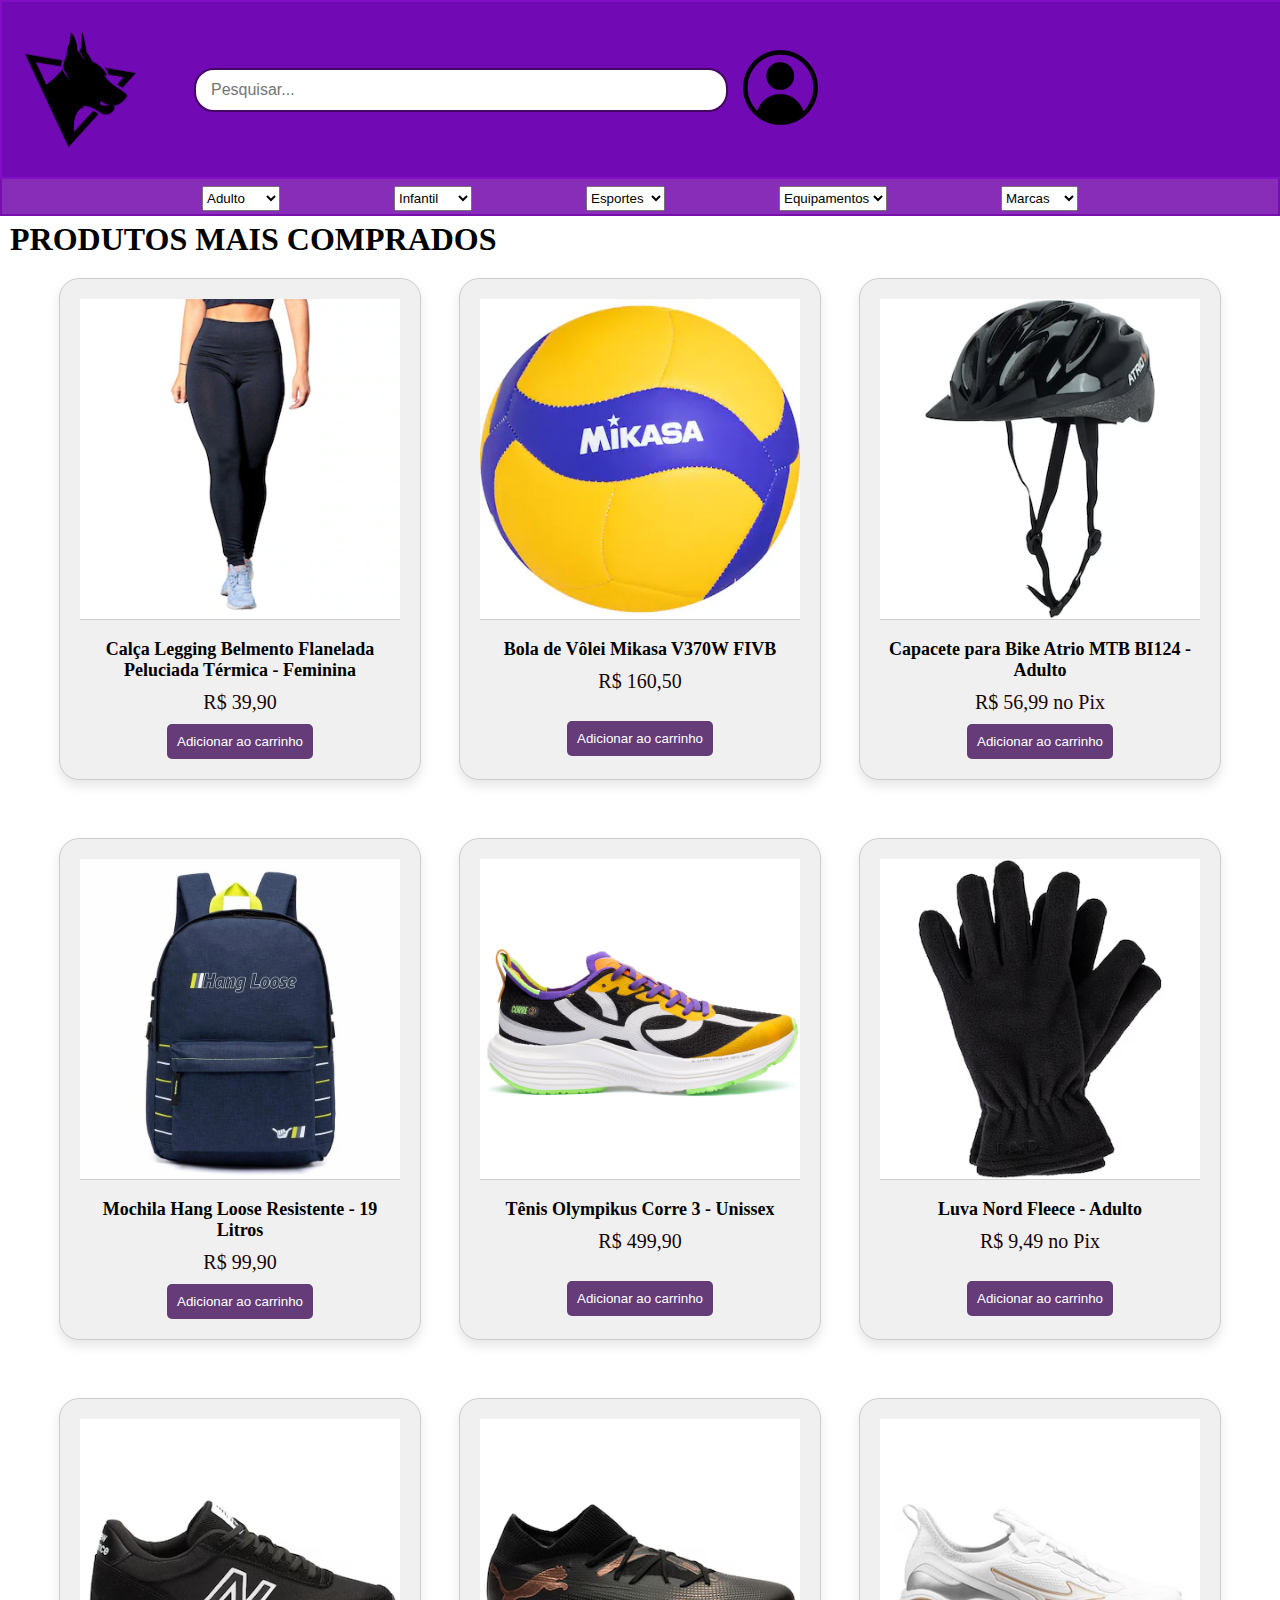
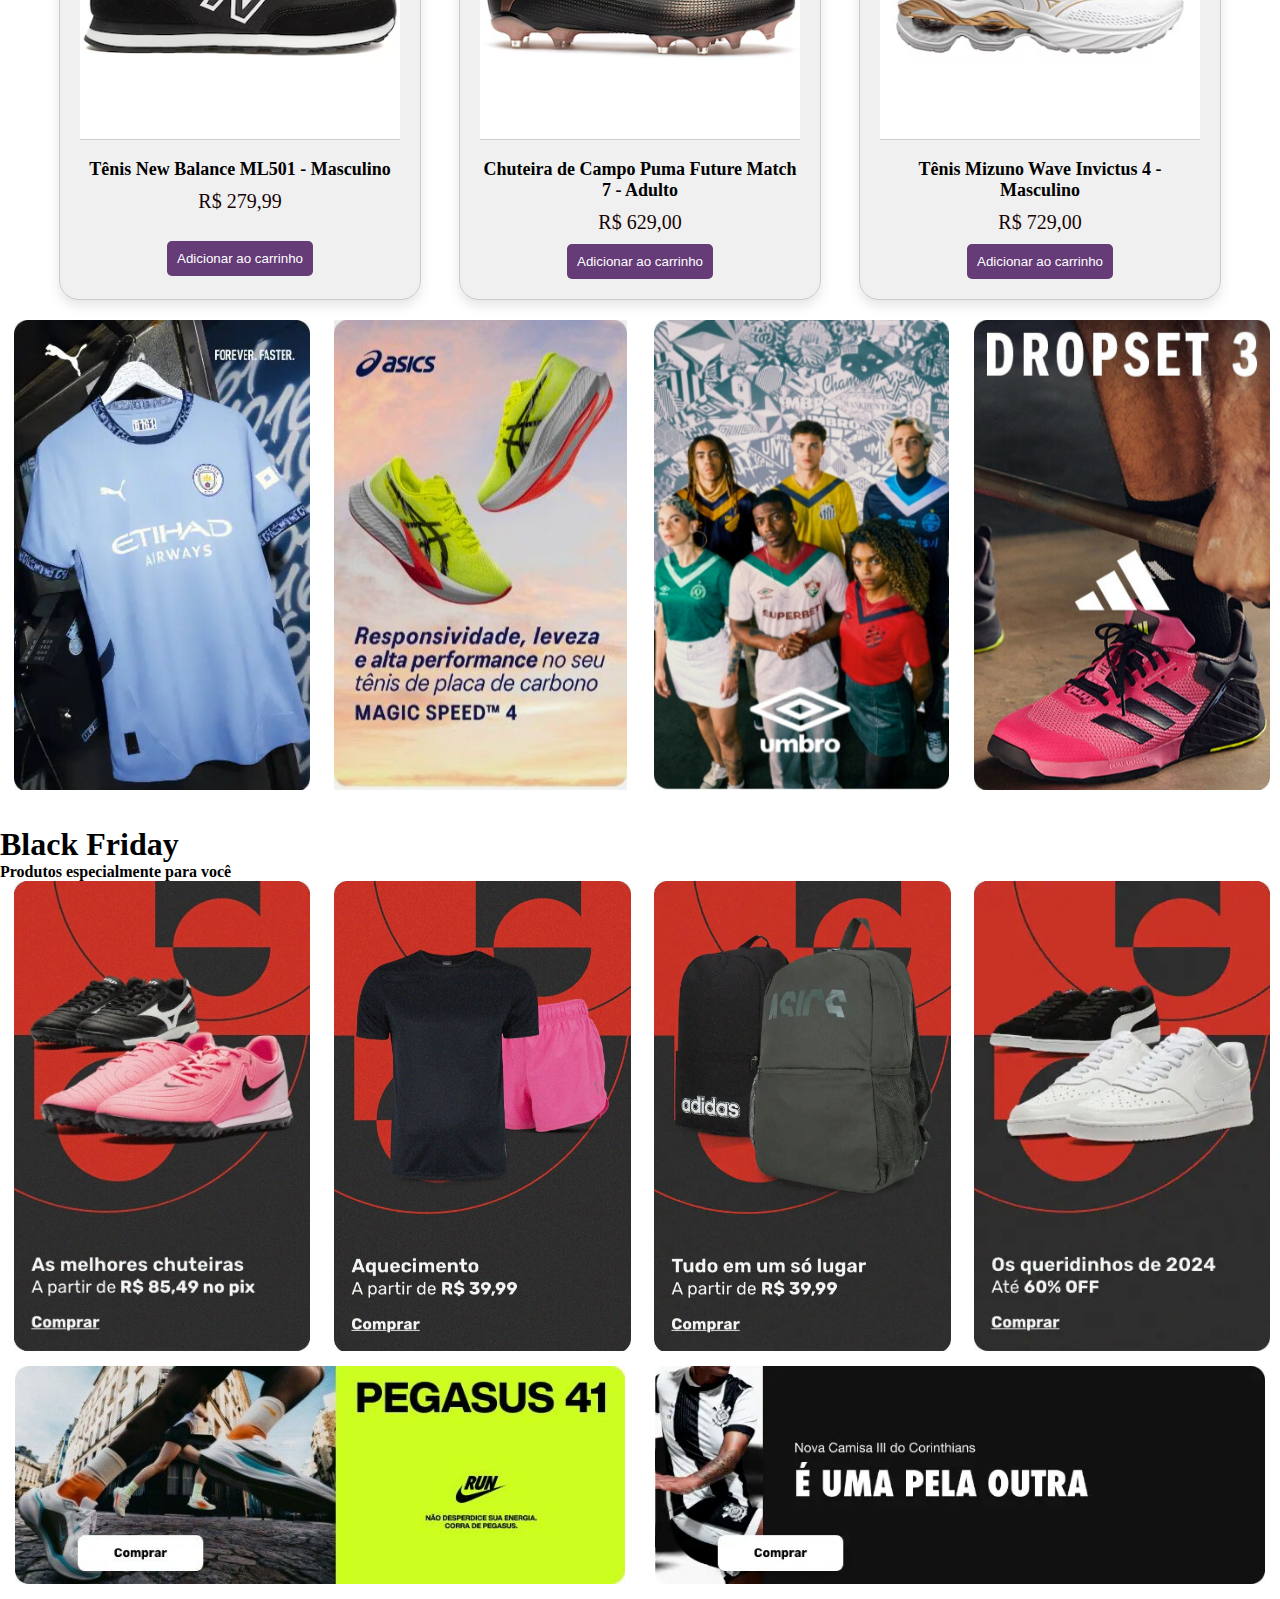
<file: Datauro - Copia/html/index.html>
<!DOCTYPE html>
<html lang="pt-BR">
<head>
    <meta charset="UTF-8">
    <meta name="viewport" content="width=device-width, initial-scale=1.0">
    <title>Doberamn Active</title>
    <link rel="stylesheet" href="../css/style.css">
</head>
<body>
    <div class="retangulo">
        <img src="../img/tata2.png" alt="Logo">
        <div class="pesquisa">
            <input type="text" placeholder="Pesquisar...">  
        </div>
        <div class="login">
            <a href="../html/Pagina de Login.html"><img src="../img/login.png" alt="Login"></a>
        </div>
    </div>

    <div class="categorias">
        <div class="form-control">
            <select name="categoria" id="categoria1">
                <option value="adulto" selected>Adulto</option>
                <option value="calcado">Calçados</option>
                <option value="roupa">Roupas</option>
                <option value="bermuda">Bermuda</option>
                <option value="acessorios">Outros...</option>
            </select>

            <select name="categoria" id="categoria2">
                <option value="infantil" selected>Infantil</option>
                <option value="calcado">Calçados</option>
                <option value="roupa">Roupas</option>
                <option value="tenis">Tenis</option>
                <option value="acessorios">Outros...</option>
            </select>

            <select name="categoria" id="categoria3">
                <option value="esportes" selected>Esportes</option>
                <option value="bolas">Futebol</option>
                <option value="luvas">Volei</option>
                <option value="basquete">Basquete</option>
                <option value="acessorios">Outros....</option>
            </select>

            <select name="categoria" id="categoria4">
                <option value="equipamentos" selected>Equipamentos</option>
                <option value="acessorios-academia">Academia</option>
                <option value="equipamentos-ciclismo"> Ciclismo</option>
                <option value="joelheiras">Joelheiras</option>
                <option value="outros">Outros....</option>
            </select>

            <select name="categoria" id="categoria5">
                <option value="marcas" selected>Marcas</option>
                <option value="nike">Nike</option>
                <option value="adidas">Adidas</option>
                <option value="converse">Puma</option>
                <option value="puma">Outros....</option>
            </select>
        </div>
    </div>
   
    <h1 class="prodMaisCompra">PRODUTOS MAIS COMPRADOS</h1>

    <div class="produtos-container">
        <div class="produto">
            <a href=""><img src="../img/leg.webp" alt="Calça Legging"></a>
            <p class="nome-produto">Calça Legging Belmento Flanelada Peluciada Térmica - Feminina</p>
            <p class="preco-produto">R$ 39,90</p>
            <a href="../html/carrinho.html"><button>Adicionar ao carrinho</button></a>
        </div>

        <div class="produto">
            <a href=""><img src="../img/volei.webp" alt="Bola de Vôlei"></a>
            <p class="nome-produto">Bola de Vôlei Mikasa V370W FIVB</p>
            <p class="preco-produto">R$ 160,50</p>
            <br>
            <a href="../html/carrinho.html"><button>Adicionar ao carrinho</button></a>
        </div>

        <div class="produto">
            <a href=""><img src="../img/CAPAcete.avif" alt="Capacete para Bike"></a>
            <p class="nome-produto">Capacete para Bike Atrio MTB BI124 - Adulto</p>
            <p class="preco-produto">R$ 56,99 no Pix</p>
            <a href="../html/carrinho.html"><button>Adicionar ao carrinho</button></a>
        </div>
    </div>

    <br>

    <div class="produtos-container1">
        <div class="produto">
            <img src="../img/mochila.avif" alt="Mochila">
            <p class="nome-produto">Mochila Hang Loose Resistente - 19 Litros</p>
            <p class="preco-produto">R$ 99,90</p>
            <a href="../html/carrinho.html"><button>Adicionar ao carrinho</button></a>
        </div>

        <div class="produto">
            <img src="../img/tenis.avif" alt="Tênis Olympikus">
            <p class="nome-produto">Tênis Olympikus Corre 3 - Unissex</p>
            <p class="preco-produto">R$ 499,90</p>
            <br>
            <a href="../html/carrinho.html"><button>Adicionar ao carrinho</button></a>
        </div>

        <div class="produto">
            <img src="../img/luva.avif" alt="Luva Nord">
            <p class="nome-produto">Luva Nord Fleece - Adulto</p>
            <p class="preco-produto">R$ 9,49 no Pix</p>
            <br>
            <a href="../html/carrinho.html"><button>Adicionar ao carrinho</button></a>
        </div>
    </div>

    <br>

    <div class="produtos-container1">
        <div class="produto">
            <img src="../img/tenisnewbalance.avif" alt="Tênis New Balance">
            <p class="nome-produto">Tênis New Balance ML501 - Masculino</p>
            <p class="preco-produto">R$ 279,99</p>
            <br>
            <a href="../html/carrinho.html"><button>Adicionar ao carrinho</button></a>
        </div>

        <div class="produto">
            <img src="../img/chuteirapuma.avif" alt="Chuteira Puma">
            <p class="nome-produto">Chuteira de Campo Puma Future Match 7 - Adulto</p>
            <p class="preco-produto">R$ 629,00</p>
            <a href="../html/carrinho.html"><button>Adicionar ao carrinho</button></a>
        </div>

        <div class="produto">
            <img src="../img/tenismizuno.avif" alt="Tênis Mizuno">
            <p class="nome-produto">Tênis Mizuno Wave Invictus 4 - Masculino</p>
            <p class="preco-produto">R$ 729,00</p>
            <a href="../html/carrinho.html"><button>Adicionar ao carrinho</button></a>
        </div>
    </div>
    <div class="container-box">
        <div class="box">
            <img src="../img/card-1.jpeg">
        </div>
        <div class="box">
            <img src="../img/card-2.jpeg">
        </div>
        <div class="box">
            <img src="../img/card-3.jpeg">
        </div>
        <div class="box">
            <img src="../img/card-4.jpeg">
        </div>
    </div>
    <br>
    <br>
   <div class="box2">
    <h1>Black Friday</h1>
   </div>
   <div class="box2">
    <h4>Produtos especialmente para você</h4>
   </div>
   <div class="container-box">
    <div class="box">
        <img src="../img/black-1.jpeg">
    </div>
    <div class="box">
        <img src="../img/black-2.jpeg">
    </div>
    <div class="box">
        <img src="../img/black-3.jpeg">
    </div>
    <div class="box">
        <img src="../img/black-4.jpeg">
    </div>
</div>
<div class="container-box1">
    <div class="box1">
        <img src="../img/cartao tela1.jpg">
    </div>
    <div class="box1">
        <img src="../img/cartao tela2.webp">
    </div>
</div>
</body>
</html>
</file>
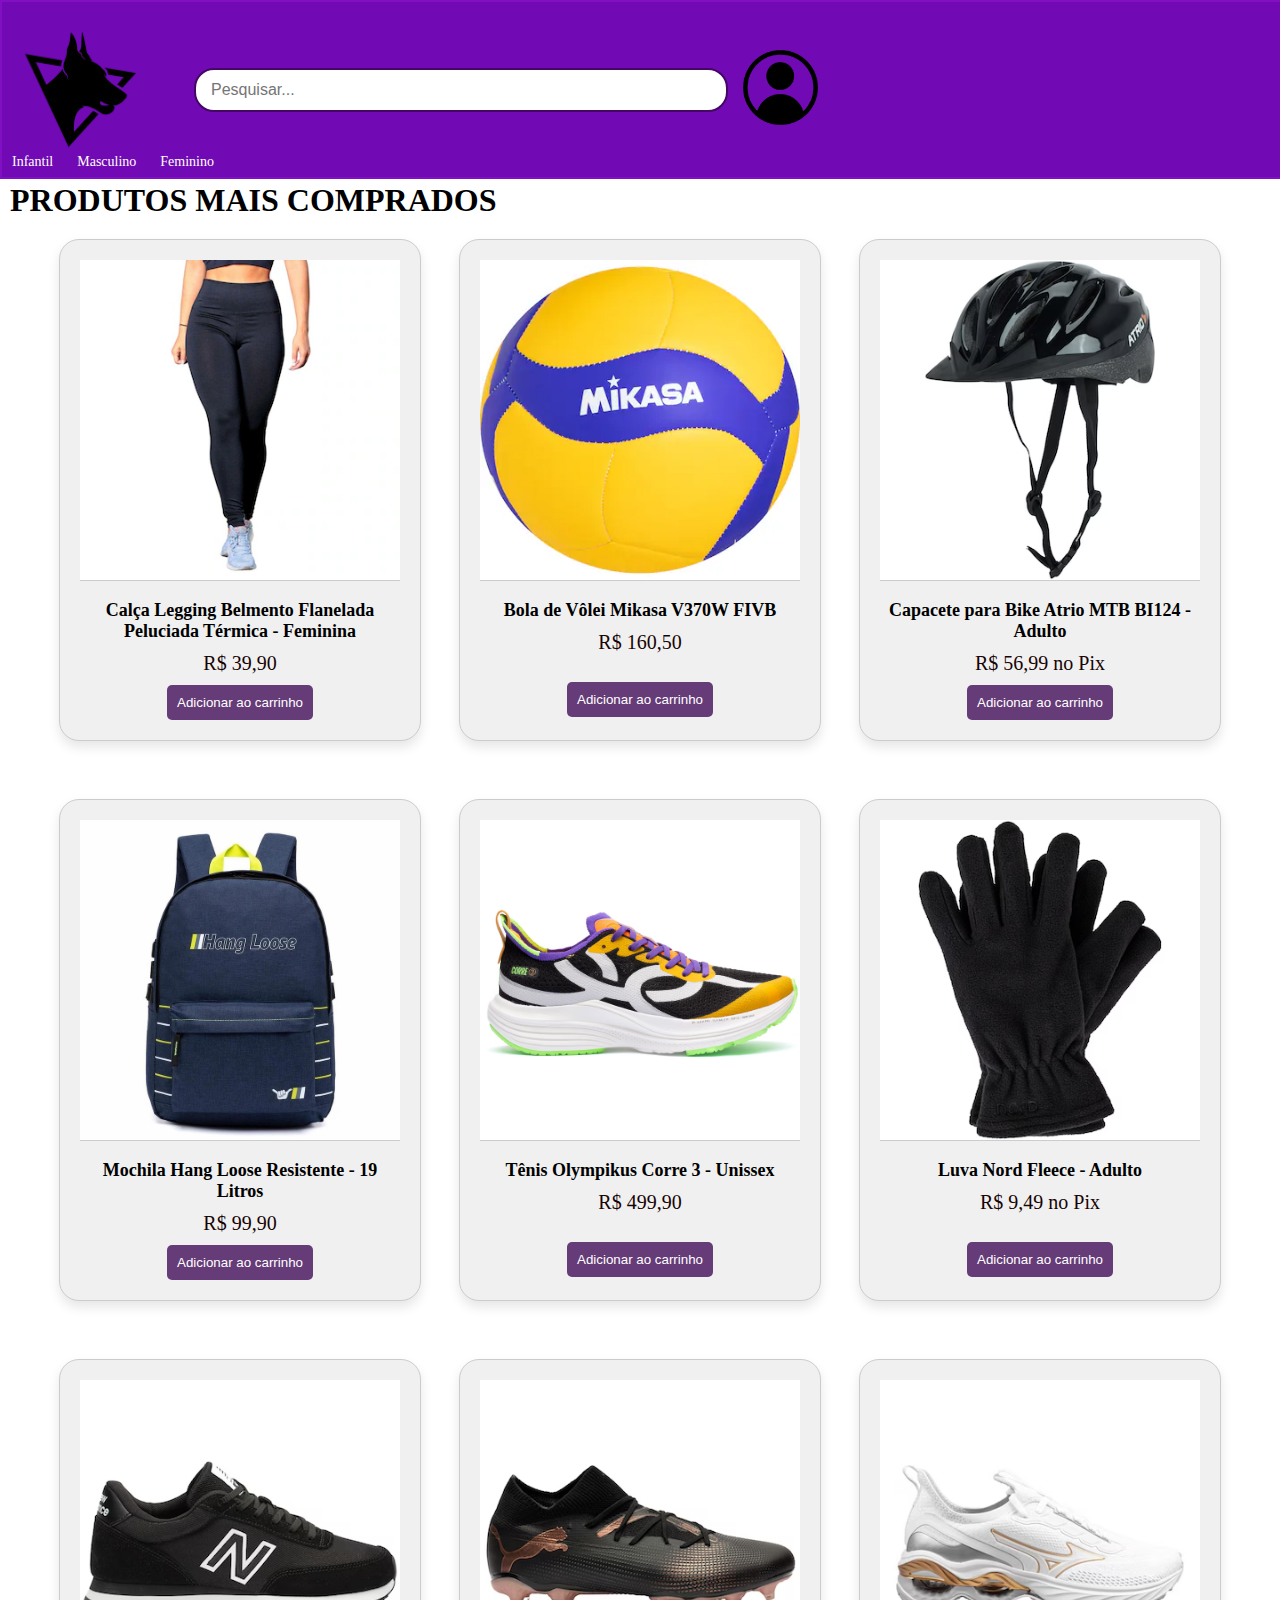
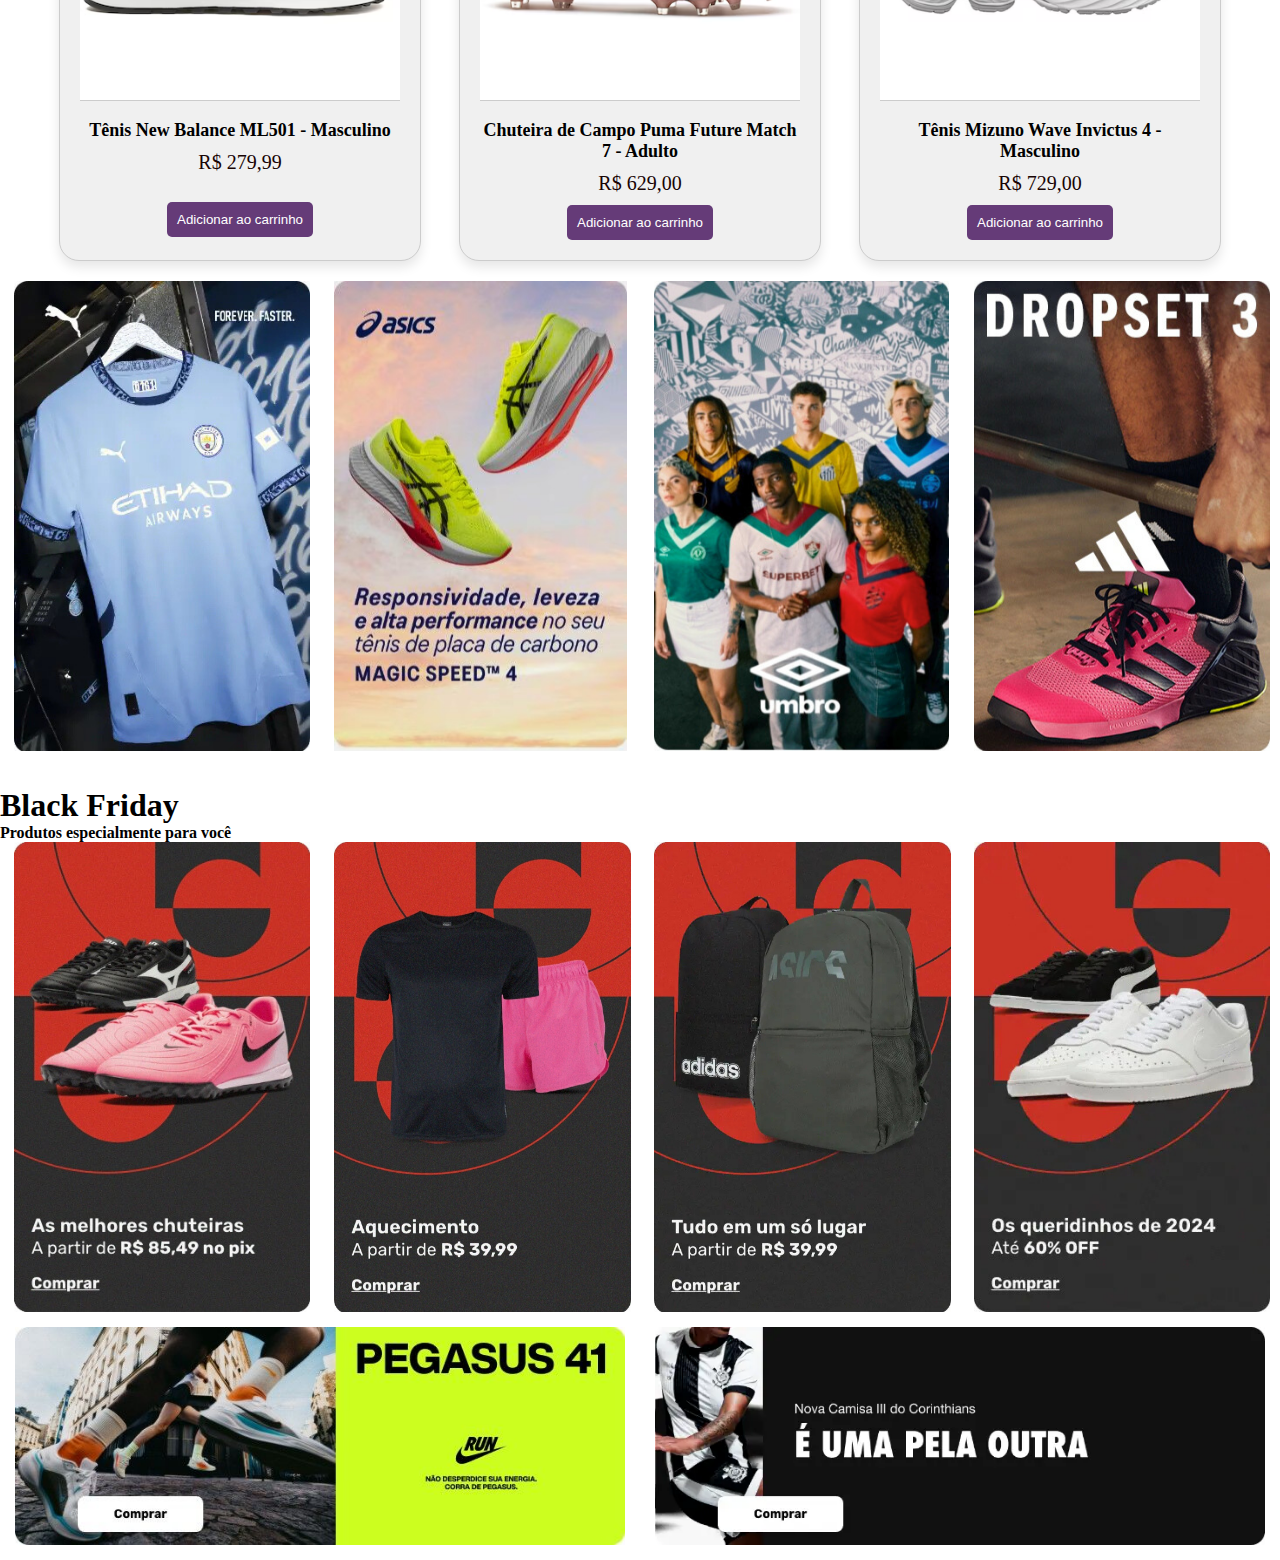
<file: Datauro - Copia/html/Datauro - Copia/html/index.html>
<!DOCTYPE html>
<html lang="pt-BR">
<head>
    <meta charset="UTF-8">
    <meta name="viewport" content="width=device-width, initial-scale=1.0">
    <title>Doberamn Active</title>
    <link rel="stylesheet" href="../css/style.css">
</head>
<body>
    <div class="retangulo">
        <img src="../img/tata2.png" alt="Logo">
        <div class="pesquisa">
            <input type="text" placeholder="Pesquisar...">  
        </div>
        <div class="login">
            <a href="../html/Pagina de Login.html"><img src="../img/login.png" alt="Login"></a>
        </div>
    </div>
    <br>
    <br>
    <nav class="barra-categorias">
        <ul>
            <li>
                <a href="#categoria1">Infantil</a>
                <ul class="subcategorias">
                    <li><a href="#subcategoria1a">Camisas</a></li>
                    <li><a href="#subcategoria1b">Calças</a></li>
                </ul>
            </li>
            <li>
                <a href="#categoria2">Masculino</a>
                <ul class="subcategorias">
                    <li><a href="#subcategoria2a">Camisas</a></li>
                    <li><a href="#subcategoria2b">Calças</a></li>
                </ul>
            </li>
            <li>
                <a href="#categoria3">Feminino</a>
                <ul class="subcategorias">
                    <li><a href="#subcategoria3a">Camisas</a></li>
                    <li><a href="#subcategoria3b">Calças</a></li>
                </ul>
            </li>
        </ul>
    </nav>
   
    <h1 class="prodMaisCompra">PRODUTOS MAIS COMPRADOS</h1>

    <div class="produtos-container">
        <div class="produto">
            <a href=""><img src="../img/leg.webp" alt="Calça Legging"></a>
            <p class="nome-produto">Calça Legging Belmento Flanelada Peluciada Térmica - Feminina</p>
            <p class="preco-produto">R$ 39,90</p>
            <a href="../html/carrinho.html"><button>Adicionar ao carrinho</button></a>
        </div>

        <div class="produto">
            <a href=""><img src="../img/volei.webp" alt="Bola de Vôlei"></a>
            <p class="nome-produto">Bola de Vôlei Mikasa V370W FIVB</p>
            <p class="preco-produto">R$ 160,50</p>
            <br>
            <a href="../html/carrinho.html"><button>Adicionar ao carrinho</button></a>
        </div>

        <div class="produto">
            <a href=""><img src="../img/CAPAcete.avif" alt="Capacete para Bike"></a>
            <p class="nome-produto">Capacete para Bike Atrio MTB BI124 - Adulto</p>
            <p class="preco-produto">R$ 56,99 no Pix</p>
            <a href="../html/carrinho.html"><button>Adicionar ao carrinho</button></a>
        </div>
    </div>

    <br>

    <div class="produtos-container1">
        <div class="produto">
            <img src="../img/mochila.avif" alt="Mochila">
            <p class="nome-produto">Mochila Hang Loose Resistente - 19 Litros</p>
            <p class="preco-produto">R$ 99,90</p>
            <a href="../html/carrinho.html"><button>Adicionar ao carrinho</button></a>
        </div>

        <div class="produto">
            <img src="../img/tenis.avif" alt="Tênis Olympikus">
            <p class="nome-produto">Tênis Olympikus Corre 3 - Unissex</p>
            <p class="preco-produto">R$ 499,90</p>
            <br>
            <a href="../html/carrinho.html"><button>Adicionar ao carrinho</button></a>
        </div>

        <div class="produto">
            <img src="../img/luva.avif" alt="Luva Nord">
            <p class="nome-produto">Luva Nord Fleece - Adulto</p>
            <p class="preco-produto">R$ 9,49 no Pix</p>
            <br>
            <a href="../html/carrinho.html"><button>Adicionar ao carrinho</button></a>
        </div>
    </div>

    <br>

    <div class="produtos-container1">
        <div class="produto">
            <img src="../img/tenisnewbalance.avif" alt="Tênis New Balance">
            <p class="nome-produto">Tênis New Balance ML501 - Masculino</p>
            <p class="preco-produto">R$ 279,99</p>
            <br>
            <a href="../html/carrinho.html"><button>Adicionar ao carrinho</button></a>
        </div>

        <div class="produto">
            <img src="../img/chuteirapuma.avif" alt="Chuteira Puma">
            <p class="nome-produto">Chuteira de Campo Puma Future Match 7 - Adulto</p>
            <p class="preco-produto">R$ 629,00</p>
            <a href="../html/carrinho.html"><button>Adicionar ao carrinho</button></a>
        </div>

        <div class="produto">
            <img src="../img/tenismizuno.avif" alt="Tênis Mizuno">
            <p class="nome-produto">Tênis Mizuno Wave Invictus 4 - Masculino</p>
            <p class="preco-produto">R$ 729,00</p>
            <a href="../html/carrinho.html"><button>Adicionar ao carrinho</button></a>
        </div>
    </div>
    <div class="container-box">
        <div class="box">
            <img src="../img/card-1.jpeg">
        </div>
        <div class="box">
            <img src="../img/card-2.jpeg">
        </div>
        <div class="box">
            <img src="../img/card-3.jpeg">
        </div>
        <div class="box">
            <img src="../img/card-4.jpeg">
        </div>
    </div>
    <br>
    <br>
   <div class="box2">
    <h1>Black Friday</h1>
   </div>
   <div class="box2">
    <h4>Produtos especialmente para você</h4>
   </div>
   <div class="container-box">
    <div class="box">
        <img src="../img/black-1.jpeg">
    </div>
    <div class="box">
        <img src="../img/black-2.jpeg">
    </div>
    <div class="box">
        <img src="../img/black-3.jpeg">
    </div>
    <div class="box">
        <img src="../img/black-4.jpeg">
    </div>
</div>
<div class="container-box1">
    <div class="box1">
        <img src="../img/cartao tela1.jpg">
    </div>
    <div class="box1">
        <img src="../img/cartao tela2.webp">
    </div>
</div>
</body>
</html>
</file>
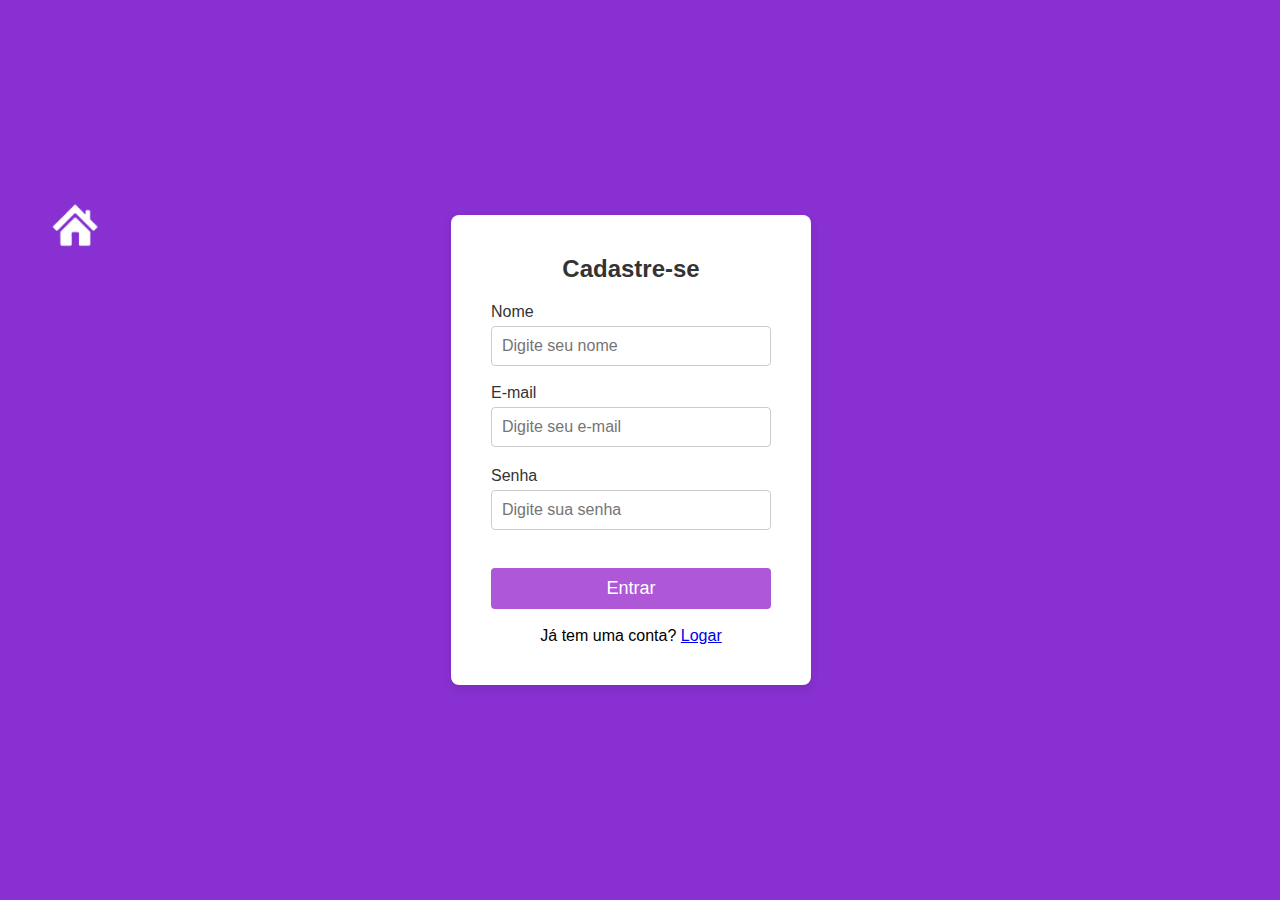
<file: Datauro - Copia/html/cadastro.html>
<!DOCTYPE html>
<html lang="pt-br">
<head>
    <meta charset="UTF-8">
    <meta name="viewport" content="width=device-width, initial-scale=1.0">
    <title>Cadastrar</title>
    <link rel="stylesheet" href="../css/login.css">
</head>
<body>
    <div class="icon-casa">
        <a href="../html/index.html"><img src="../img/imagem certa icon casa.png"></a>
        
    </div>
    <div class="login-container">
        <div class="login-box">
            <h2>Cadastre-se</h2>
            <form action="/login" method="POST">
                <div class="input-group">
                    <label for="email">Nome</label>
                    <input type="name" id="name" name="name" placeholder="Digite seu nome" required>
                    <br>
                    <br>
                    
                    <label for="email">E-mail</label>
                    <input type="email" id="email" name="email" placeholder="Digite seu e-mail" required>
                </div>
                
                <div class="input-group">
                    <label for="password">Senha</label>
                    <input type="password" id="password" name="password" placeholder="Digite sua senha" required>
                </div>
                <br>    
                <button type="submit" class="login-btn">Entrar</button>
            </form>
            <div class="login-footer">
                <br>
                <p>Já tem uma conta? <a href="../html/Pagina de Login.html">Logar</a></p>
            </div>
        </div>
    </div>
</body>
</html>
</file>
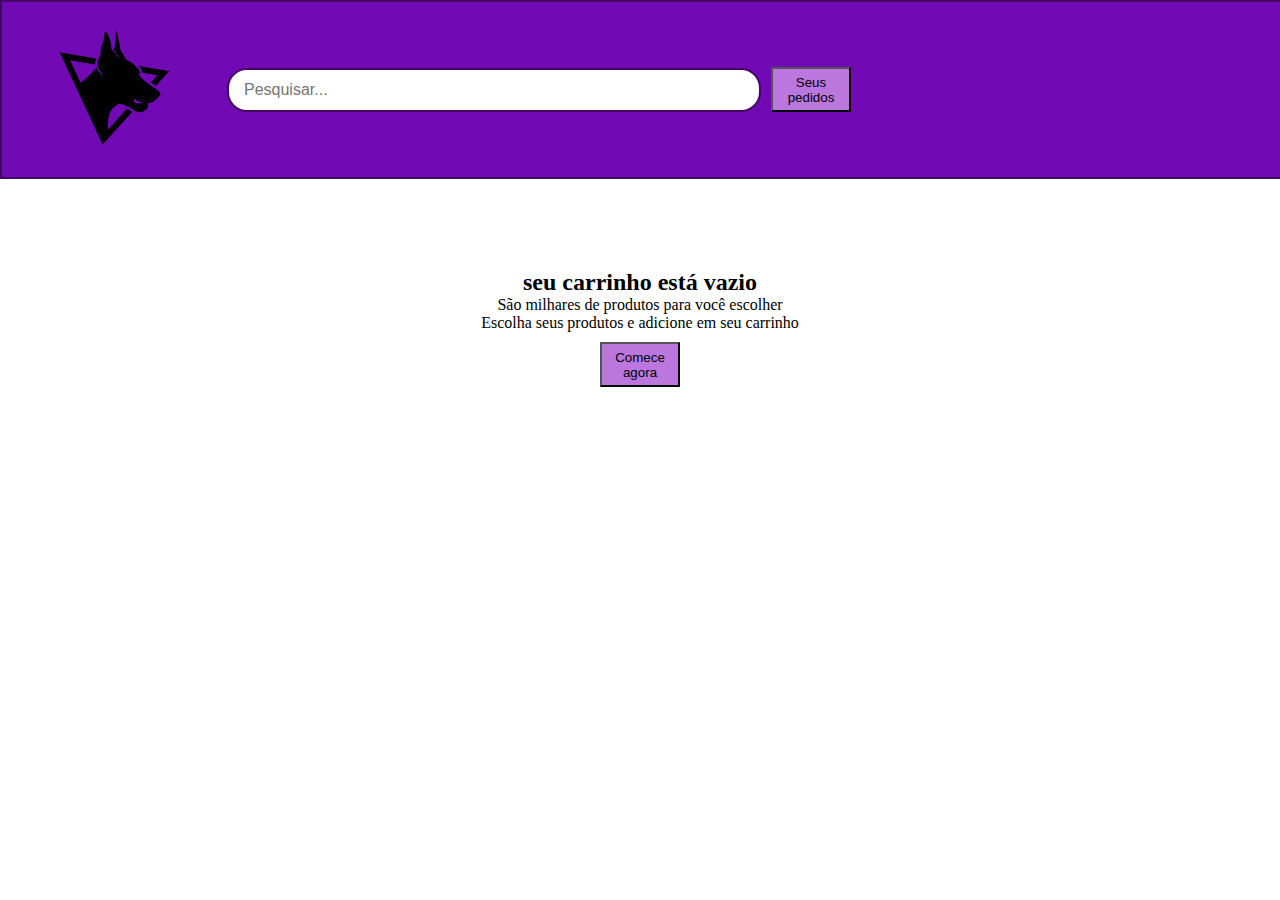
<file: Datauro - Copia/html/carrinho.html>
<!DOCTYPE html>
<html lang="pt-BR">
<head>
    <meta charset="UTF-8">
    <meta name="viewport" content="width=device-width, initial-scale=1.0">
    <title>Document</title>
    <link rel="stylesheet" href="../css/carrinho.css">


</head>
<body>
    <div class="retangulo">
        <a href="../html/index.html"> <img src="../img/tata2.png" alt="Descrição da Imagem"></a>
        <div class="pesquisa">
            <input type="text" placeholder="Pesquisar...">

            
        </div>
        <a href="../html/carrinho.html"><button>Seus pedidos</button></a>

    </div>

    <br>
    <br>
    <br>
    <br>
    <br>
    <br>
    <br>
    <br>
    <br>
    <br>
    <br>
    <br>
    <br>
    <br>
    
    


           
        
        <div class="carrinho-vazio">
          <h2>seu carrinho está vazio</h2>
          <p>São milhares de produtos para você escolher</p>
          <p>Escolha seus produtos e adicione em seu carrinho</p>
          <a href="../html/index.html"><button>Comece agora</button></a>
        </div>
</body>
</html>
</file>
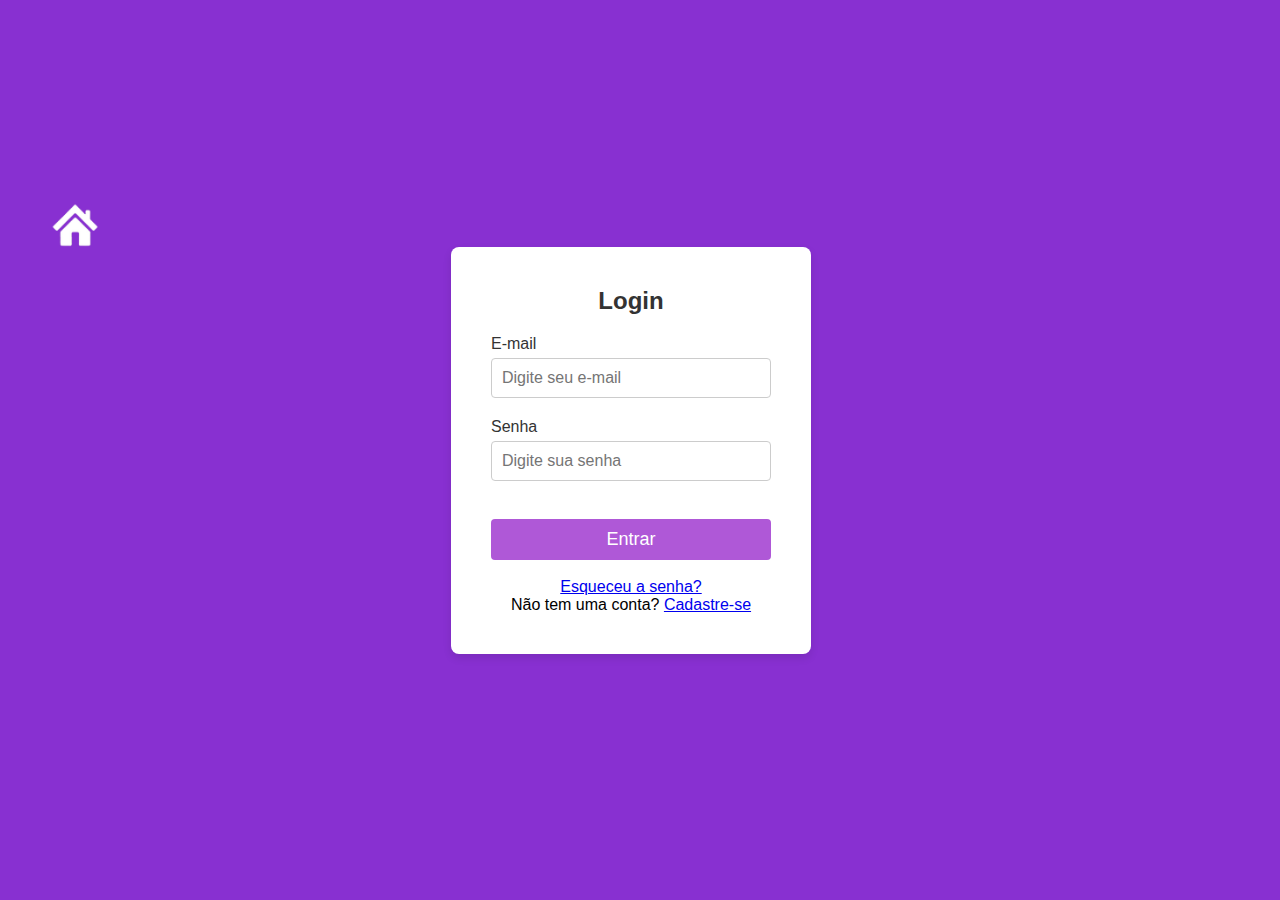
<file: Datauro - Copia/html/Pagina de Login.html>
<!DOCTYPE html>
<html lang="pt-BR">
<head>
    <meta charset="UTF-8">
    <meta name="viewport" content="width=device-width, initial-scale=1.0">
    <title>Login - Loja de Esportes</title>
    <link rel="stylesheet" href="../css/login.css">
</head>
<body>
    <div class="icon-casa">
        <a href="../html/index.html"><img src="../img/imagem certa icon casa.png"></a>
    </div>
    <div class="login-container">
        <div class="login-box">
            <h2>Login</h2>
            <form action="/login" method="POST">
                <div class="input-group">
                    <label for="email">E-mail</label>
                    <input type="email" id="email" name="email" placeholder="Digite seu e-mail" required>
                </div>
                <div class="input-group">
                    <label for="password">Senha</label>
                    <input type="password" id="password" name="password" placeholder="Digite sua senha" required>
                </div>
                <br>    
                <button type="submit" class="login-btn">Entrar</button>
            </form>
            <div class="login-footer">
                <br>
                <p><a href="#">Esqueceu a senha?</a></p>
                <p>Não tem uma conta? <a href="../html/cadastro.html">Cadastre-se</a></p>
            </div>
        </div>
    </div>
</body>
</html>
</file>
<file: Datauro - Copia/css/style.css>
*{
   margin: 0;
    padding: 0;
}

.prodMaisCompra {
    margin-top: 5px;
    margin-left: 10px;
}

.retangulo {
    width: 100%; /* Define a largura do retângulo */
    height: 175px; /* Define a altura do retângulo */
    background: rgb(113, 9, 181); /* Cor de fundo */
    border: 2px solid #a21fe353;  /* Borda vermelha escura de 2px */
    position: absolute; /* Posiciona o elemento de forma absoluta na página */
    top: 0; /* Posiciona o topo do retângulo no topo da página */
    left: 0; /* Posiciona o retângulo à esquerda da página */
    display: flex; /* Usa flexbox para alinhar conteúdo */
    align-items: center; /* Centraliza o conteúdo verticalmente */
}

.retangulo login{
    height: 15px;
    margin-left: 350px;
    
}

.categorias {
    background: hwb(280 4% 33% / 0.858);
    margin-top: 177px;
    padding-left: 10%;
    padding-right: 10%;
    border: 2px solid hwb(280 4% 33% / 0.858);
    height: 35px;
    display: flex;
    justify-content: space-around;
}

.categorias a {
    text-decoration: none;
    color: black;
    background: white;
    border: 2px solid #450764;;
    border-radius: 10px;
    display: flex;
    width: 100px;
    height: 20px;
    margin-top: 6px;
    justify-content: center;
    align-items: center;
    transition: 0.26s;
}

.categorias a:hover {
    background: #ccc;
    width: 105px;
}

.retangulo img {
width: 15%; /* Define a largura da imagem como 20% do retângulo */
height: 130%; /* Define a altura da imagem como 150% do retângulo */
object-fit: cover; /* Faz a imagem preencher o retângulo */
object-position: right top; /* Escolhe o lado esquerdo e centraliza verticalmente*/
padding-top: 0px; /* Remove o espaçamento superior */
}

.pesquisa input {
width: 500px;  /* Define a largura do campo de pesquisa */
height: 40px; /* Define a altura do campo de pesquisa */
padding: 0 15px; /* Espaçamento interno do campo de pesquisa */
border: 2px solid #450764;; /* Cor e espessura da borda */
border-radius: 20px; /* Arredonda os cantos da borda */
font-size: 16px; /* Define o tamanho da fonte do texto dentro do campo */
}   

.produtos-container {
display: flex; /* Define o contêiner como flexível para organizar os produtos */
justify-content: space-around; /* Distribui os produtos com espaçamento igual */
margin-top: 20px; /* Adiciona um espaço acima do contêiner */
}

.produto {
width: 300px; /* Define a largura de cada produto */
background-color: #f0f0f0;  /* Fundo cinza claro */
text-align: center; /* Centraliza o texto */
border: 1px solid #ccc; /* Define uma borda cinza clara */
padding: 20px; /* Aumentando o padding */
border-radius: 10px; /* Bordas mais arredondadas */
}

.produto img {
width: 100%; /* Define a largura de cada produto */
height: auto;  /* Ajusta a altura proporcionalmente */
border-bottom: 1px solid #ccc; /* Adiciona uma borda inferior */
margin-bottom: 15px; /* Adiciona um espaçamento abaixo da imagem */
}

.nome-produto {
font-size: 18px; /* Define o tamanho da fonte do nome do produto */
font-weight: bold; /* Define o texto em negrito */
}

.preco-produto {
font-size: 20px; /* Define o tamanho da fonte do preço do produto */
color: rgb(24, 4, 4); /* Define a cor do preço como vermelho */
margin-top: 10px;  /* Adiciona espaçamento acima do preço */
}

.produtos-container, .produtos-container1 {
display: flex; /* Define o contêiner como flexível para organizar os produtos */
justify-content: space-around; /* Distribui os produtos com espaçamento igual */
margin-top: 20px;/* Adiciona um espaço acima do contêiner */
max-width: 1200px; /* Aumentando a largura máxima */
margin: 20px auto; /* Centralizando o container */
}

.produto {
width: 320px; /* Define a largura de cada produto */
background-color: #f0f0f0; /* Fundo cinza */
text-align: center; /* Centraliza o texto dentro do produto */
border: 1px solid #ccc;  /* Adiciona uma borda cinza clara */
padding: 20px; /* Adiciona espaçamento interno */
border-radius: 20px; /* Bordas mais arredondadas */
box-shadow: 0 6px 12px rgba(0, 0, 0, 0.1); /* Sombra maior */
}

.produto:hover {
    box-shadow: 0 6px 12px rgba(0, 0, 0, 0.5);
}

.produto img {
width: 100%; /* Faz a imagem ocupar toda a largura do contêiner do produto */
height: auto; /* Ajusta a altura da imagem de forma proporcional */
border-bottom: 1px solid #ccc; /* Adiciona uma borda na parte inferior da imagem */
margin-bottom: 15px; /* Adiciona um espaçamento abaixo da imagem */
}

.nome-produto {
font-size: 18px; /* Define o tamanho da fonte do nome do produto */
font-weight: bold; /* Define o nome do produto em negrito */
}

.preco-produto {
font-size: 20px; /* Define o tamanho da fonte do preço do produto */
color: rgba(12, 1, 1, 0.833)(255, 0, 0, 0.833); /* Define a cor do preço como vermelho */
margin-top: 10px; /* Adiciona espaçamento acima do preço */
}

button {
    background: #3c0655c6;
    color: white;
    padding: 10px;
    border: none;
    border-radius: 5px;
    cursor: pointer;
    transition: background 0.3s;
    margin-top: 10px; /* Adiciona um espaçamento entre o preço e o botão */
}



   .button a :hover{
    box-shadow: 0 6px 12px rgba(0, 0, 0, 0.5);
   }

    .form-control select {
        margin: 7px 55px;
        height: 25px;
        justify-content: space-around;
    }

    .login {
        margin-left: 15px;
    }
.carousel-inner{
    margin: 30px;
    background-color: red;
    width: 100%;
}
    
.container-box {
    display: flex;
    justify-content: space-around;
}

.box {
    display: flex;
    border-radius: 55px;
    justify-content: space-around;
    max-width: 292px;
    height: 470px;
}

.box:hover {
    box-shadow: 10px 10px 12px rgba(0, 0, 0, 0.5);

}

.container-box1 {
    display: flex;
    justify-content: space-around;
    width: 100%;
}

.box1 {
    display: flex;
    border-radius: 55px;
    justify-content: space-around;
    width: 48%;
   margin: 15px;
   font-family: 'Lucida Sans', 'Lucida Sans Regular', 'Lucida Grande', 'Lucida Sans Unicode', Geneva, Verdana, sans-serif;
}

.box1 img {
    width: 100%;
}

.box1:hover {
    box-shadow: 10px 10px 12px rgba(0, 0, 0, 0.5);
}
</file>
<file: Datauro - Copia/html/Datauro - Copia/css/style.css>
*{
   margin: 0;
    padding: 0;
}

.prodMaisCompra {
    margin-top: 5px;
    margin-left: 10px;
}

.retangulo {
    width: 100%; /* Define a largura do retângulo */
    height: 175px; /* Define a altura do retângulo */
    background: rgb(113, 9, 181); /* Cor de fundo */
    border: 2px solid #a21fe353;  /* Borda vermelha escura de 2px */
    position: absolute; /* Posiciona o elemento de forma absoluta na página */
    top: 0; /* Posiciona o topo do retângulo no topo da página */
    left: 0; /* Posiciona o retângulo à esquerda da página */
    display: flex; /* Usa flexbox para alinhar conteúdo */
    align-items: center; /* Centraliza o conteúdo verticalmente */
}

.retangulo login{
    height: 15px;
    margin-left: 350px;
    
}

.categorias {
    background: hwb(280 4% 33% / 0.858);
    margin-top: 177px;
    padding-left: 10%;
    padding-right: 10%;
    border: 2px solid hwb(280 4% 33% / 0.858);
    height: 35px;
    display: flex;
    justify-content: space-around;
}

.categorias a {
    text-decoration: none;
    color: black;
    background: white;
    border: 2px solid #450764;;
    border-radius: 10px;
    display: flex;
    width: 100px;
    height: 20px;
    margin-top: 6px;
    justify-content: center;
    align-items: center;
    transition: 0.26s;
}

.categorias a:hover {
    background: #ccc;
    width: 105px;
}

.retangulo img {
width: 15%; /* Define a largura da imagem como 20% do retângulo */
height: 130%; /* Define a altura da imagem como 150% do retângulo */
object-fit: cover; /* Faz a imagem preencher o retângulo */
object-position: right top; /* Escolhe o lado esquerdo e centraliza verticalmente*/
padding-top: 0px; /* Remove o espaçamento superior */
}

.pesquisa input {
width: 500px;  /* Define a largura do campo de pesquisa */
height: 40px; /* Define a altura do campo de pesquisa */
padding: 0 15px; /* Espaçamento interno do campo de pesquisa */
border: 2px solid #450764;; /* Cor e espessura da borda */
border-radius: 20px; /* Arredonda os cantos da borda */
font-size: 16px; /* Define o tamanho da fonte do texto dentro do campo */
}   

.produtos-container {
display: flex; /* Define o contêiner como flexível para organizar os produtos */
justify-content: space-around; /* Distribui os produtos com espaçamento igual */
margin-top: 20px; /* Adiciona um espaço acima do contêiner */
}

.produto {
width: 300px; /* Define a largura de cada produto */
background-color: #f0f0f0;  /* Fundo cinza claro */
text-align: center; /* Centraliza o texto */
border: 1px solid #ccc; /* Define uma borda cinza clara */
padding: 20px; /* Aumentando o padding */
border-radius: 10px; /* Bordas mais arredondadas */
}

.produto img {
width: 100%; /* Define a largura de cada produto */
height: auto;  /* Ajusta a altura proporcionalmente */
border-bottom: 1px solid #ccc; /* Adiciona uma borda inferior */
margin-bottom: 15px; /* Adiciona um espaçamento abaixo da imagem */
}

.nome-produto {
font-size: 18px; /* Define o tamanho da fonte do nome do produto */
font-weight: bold; /* Define o texto em negrito */
}

.preco-produto {
font-size: 20px; /* Define o tamanho da fonte do preço do produto */
color: rgb(24, 4, 4); /* Define a cor do preço como vermelho */
margin-top: 10px;  /* Adiciona espaçamento acima do preço */
}

.produtos-container, .produtos-container1 {
display: flex; /* Define o contêiner como flexível para organizar os produtos */
justify-content: space-around; /* Distribui os produtos com espaçamento igual */
margin-top: 20px;/* Adiciona um espaço acima do contêiner */
max-width: 1200px; /* Aumentando a largura máxima */
margin: 20px auto; /* Centralizando o container */
}

.produto {
width: 320px; /* Define a largura de cada produto */
background-color: #f0f0f0; /* Fundo cinza */
text-align: center; /* Centraliza o texto dentro do produto */
border: 1px solid #ccc;  /* Adiciona uma borda cinza clara */
padding: 20px; /* Adiciona espaçamento interno */
border-radius: 20px; /* Bordas mais arredondadas */
box-shadow: 0 6px 12px rgba(0, 0, 0, 0.1); /* Sombra maior */
}

.produto:hover {
    box-shadow: 0 6px 12px rgba(0, 0, 0, 0.5);
}

.produto img {
width: 100%; /* Faz a imagem ocupar toda a largura do contêiner do produto */
height: auto; /* Ajusta a altura da imagem de forma proporcional */
border-bottom: 1px solid #ccc; /* Adiciona uma borda na parte inferior da imagem */
margin-bottom: 15px; /* Adiciona um espaçamento abaixo da imagem */
}

.nome-produto {
font-size: 18px; /* Define o tamanho da fonte do nome do produto */
font-weight: bold; /* Define o nome do produto em negrito */
}

.preco-produto {
font-size: 20px; /* Define o tamanho da fonte do preço do produto */
color: rgba(12, 1, 1, 0.833)(255, 0, 0, 0.833); /* Define a cor do preço como vermelho */
margin-top: 10px; /* Adiciona espaçamento acima do preço */
}

button {
    background: #3c0655c6;
    color: white;
    padding: 10px;
    border: none;
    border-radius: 5px;
    cursor: pointer;
    transition: background 0.3s;
    margin-top: 10px; /* Adiciona um espaçamento entre o preço e o botão */
}



   .button a :hover{
    box-shadow: 0 6px 12px rgba(0, 0, 0, 0.5);
   }

    .form-control select {
        margin: 7px 55px;
        height: 25px;
        justify-content: space-around;
    }

    .login {
        margin-left: 15px;
    }
.carousel-inner{
    margin: 30px;
    background-color: red;
    width: 100%;
}
    
.container-box {
    display: flex;
    justify-content: space-around;
}

.box {
    display: flex;
    border-radius: 55px;
    justify-content: space-around;
    max-width: 292px;
    height: 470px;
}

.box:hover {
    box-shadow: 10px 10px 12px rgba(0, 0, 0, 0.5);

}

.container-box1 {
    display: flex;
    justify-content: space-around;
    width: 100%;
}

.box1 {
    display: flex;
    border-radius: 55px;
    justify-content: space-around;
    width: 48%;
    margin: 15px;
    font-family: 'Lucida Sans', 'Lucida Sans Regular', 'Lucida Grande', 'Lucida Sans Unicode', Geneva, Verdana, sans-serif;
}

.box1 img {
    width: 100%;
}

.box1:hover {
    box-shadow: 10px 10px 12px rgba(0, 0, 0, 0.5);
}

.barra-categorias {
    background-color: #333;
    padding: 2px; /* Diminui o padding da barra */
    margin-top: 111px; /* Adiciona espaço acima da barra */
    display: flex;
    align-items: center;

}

.barra-categorias ul {
    list-style-type: none;
    margin: 0;
    padding: 0;
}

.barra-categorias > ul > li {
    position: relative;
    display: inline-block; /* Exibe categorias lado a lado */
    justify-content: space-around; /* Ajusta o espaçamento entre as categorias */
}

.barra-categorias > ul > li > a {
    color: white;
    text-decoration: none;
    padding: 5px 10px; /* Diminui o padding dos links */
    font-size: 14px; /* Diminui o tamanho da fonte */
    display: block;
}

.barra-categorias > ul > li:hover .subcategorias {
    display: block; /* Exibe subcategorias como bloco */
}

.subcategorias {
    display: none; /* Esconde subcategorias por padrão */
    background-color: #444;
    position: absolute; /* Posiciona as subcategorias abaixo da categoria */
    padding: 5px; /* Diminui o padding das subcategorias */
    margin-top: 5px; /* Ajusta o espaçamento acima das subcategorias */
}

.subcategorias li {
    margin: 3px 0; /* Ajusta o espaçamento vertical entre subcategorias */
}

.subcategorias li a {
    color: white;
    text-decoration: none;
    padding: 4px 8px; /* Diminui o padding dos links das subcategorias */
    font-size: 12px; /* Diminui o tamanho da fonte das subcategorias */
    display: block; /* Cada subcategoria ocupa toda a largura */
}

.subcategorias li a:hover {
    background-color: #555;
    border-radius: 4px;
}
</file>
<file: Datauro - Copia/css/login.css>
* {
    margin: 0;
    padding: 0;
    box-sizing: border-box;
    font-family: Arial, sans-serif;
}

body {
    background-color: #8830d1;
    display: flex;
    justify-content: center;
    align-items: center;
    height: 100vh;
}

/* Container da página de login */
.login-container {
    width: 100%;
    margin-left: 270px;width: 400px;
    padding: 20px;
    margin: 0 auto;
    margin-left: 281px;
}

/* Caixa de login */
.login-box {
    background-color: #fff;
    padding: 40px;
    border-radius: 8px;
    box-shadow: 0 4px 8px rgba(0, 0, 0, 0.1);
    text-align: center;
}

/* Título */
.login-box h2 {
    margin-bottom: 20px;
    color: #333;
}

/* Estilos dos campos de input */
.input-group {
    margin-bottom: 20px;
    text-align: left;
}

.input-group label {
    display: block;
    margin-bottom: 5px;
    color: #333;
}

.input-group input {
    width: 100%;
    padding: 10px;
    border: 1px solid #ccc;
    border-radius: 4px;
    font-size: 16px;
}

.input-group input:focus {
    border-color: #6c1ad176;
    outline: none;
}

/* Botão de login */
.login-btn {
    width: 100%;
    padding: 10px;
    background-color: #8909c4ad;
    border: none;
    border-radius: 4px;
    color: white;
    font-size: 18px;
    cursor: pointer;
    transition: background-color 0.3s ease;
}

.login-btn:hover {
    background-color: #380742a9;
}

/* Rodapé da página de login */
.login-footer {
    margin-top: auto;
}

.icon-casa {
    display: flex;
    height: 50px;
    margin: 50px;
    margin-bottom: 500px;
}


.icon-casa a img {
    display: flex;
    max-width: 50px;
}
</file>
<file: Datauro - Copia/css/carrinho.css>
* { 
    margin: 0;
    padding: 0;
}


.retangulo {
    width: 100%; /* Define a largura do retângulo */
    height: 175px; /* Define a altura do retângulo */
    background: rgb(113, 9, 181);
    border: 2px solid #450764;  /* Borda vermelha escura de 2px */
    position: absolute; /* Posiciona o elemento de forma absoluta na página */
    top: 0; /* Posiciona o topo do retângulo no topo da página */
    left: 0; /* Posiciona o retângulo à esquerda da página */
    display: flex; /* Usa flexbox para alinhar conteúdo */
    align-items: center; /* Centraliza o conteúdo verticalmente */
}

.pesquisa input {
    width: 500px;  /* Define a largura do campo de pesquisa */
    height: 40px; /* Define a altura do campo de pesquisa */
    padding: 0 15px; /* Espaçamento interno do campo de pesquisa */
    border: 2px solid #450764; /* Cor e espessura da borda */
    border-radius: 20px; /* Arredonda os cantos da borda */
    font-size: 16px; /* Define o tamanho da fonte do texto dentro do campo */
    }  

.retangulo img{
    width: 100%; /* Define a largura da imagem como 15% do retângulo */
    height: 150%; /* Define a altura da imagem como 150% do retângulo */
    object-fit: cover; /* Faz a imagem preencher o retângulo */
    object-position: right top; /* Escolhe o lado esquerdo e centraliza verticalmente*/
    padding-top: 0px; /* Remove o espaçamento superior */
} 

 
button {
    height: 45px; 
    width: 80px;
   text-decoration: none;
   background: #bb77dd;
   cursor: pointer;
   margin: 10px;
}

.carrinho-vazio {   
    text-align: center;
    padding: 12px;
    margin: 5px;
}
</file>
